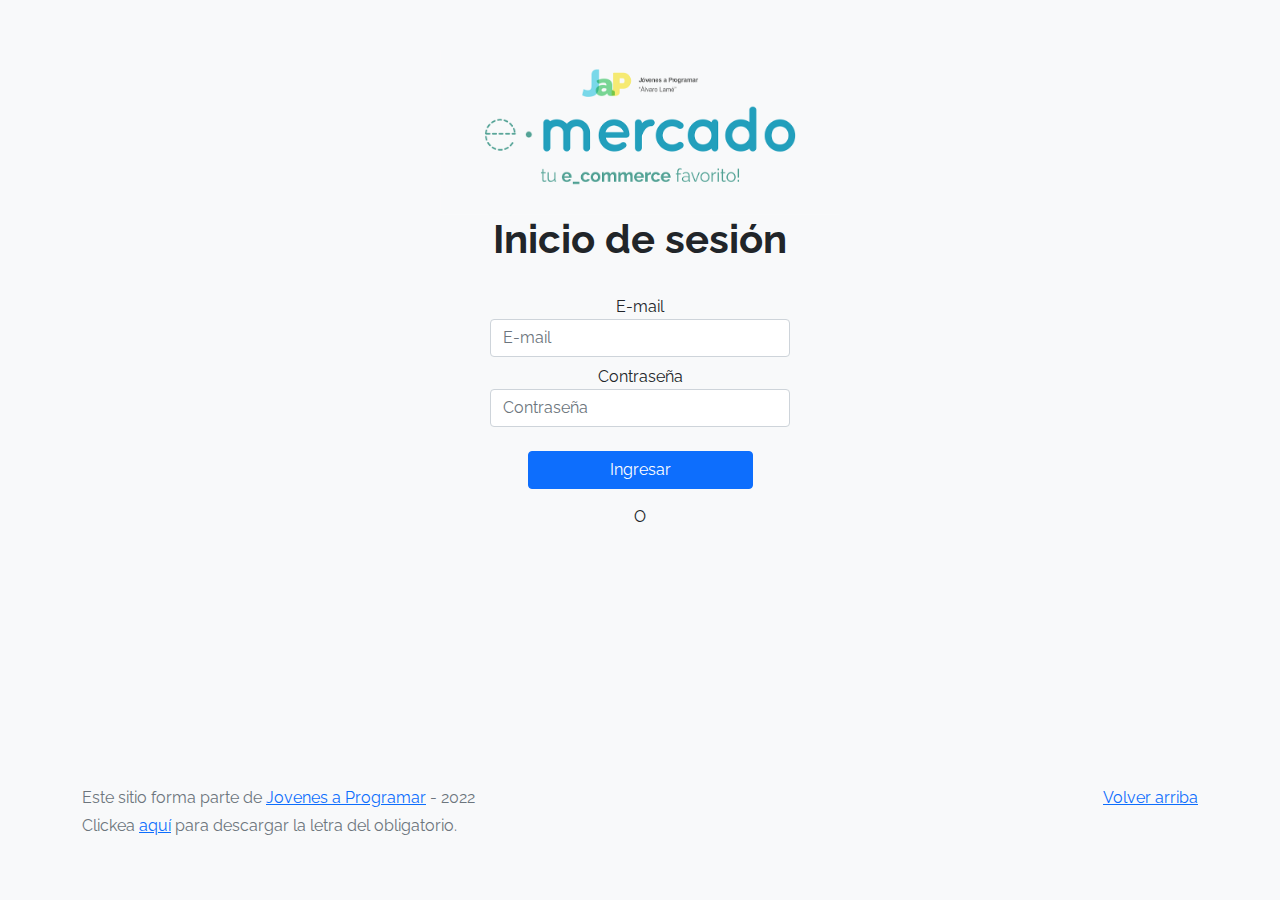
<file: index.html>
<!DOCTYPE html>
<html lang="es">

<head>
  <meta http-equiv="Content-Type" content="text/html; charset=UTF-8">
  <meta name="viewport" content="width=device-width, initial-scale=1, shrink-to-fit=no">
  <title>eMercado - Todo lo que busques está aquí</title>

  <link href="https://fonts.googleapis.com/css?family=Raleway:300,300i,400,400i,700,700i,900,900i" rel="stylesheet">
  <link href="css/bootstrap.min.css" rel="stylesheet">
  <link href="css/styles.css" rel="stylesheet">
</head>

<body>
  <nav class="navbar navbar-expand-lg navbar-dark bg-dark p-1">
    <div class="container">
      <button class="navbar-toggler" type="button" data-bs-toggle="collapse" data-bs-target="#navbarNav"
        aria-controls="navbarNav" aria-expanded="false" aria-label="Toggle navigation">
        <span class="navbar-toggler-icon"></span>
      </button>
      <div class="collapse navbar-collapse" id="navbarNav">
        <ul class="navbar-nav w-100 justify-content-between">
          <li class="nav-item">
            <a class="nav-link active" href="index.html">Inicio</a>
          </li>
          <li class="nav-item">
            <a class="nav-link" href="categories.html">Categorías</a>
          </li>
          <li class="nav-item">
            <a class="nav-link" href="sell.html">Vender</a>
          </li>
          <li class="nav-item">
            <div class="dropdown">
              <button class="btn btn-dark dropdown-toggle" type="button" id="user" data-bs-toggle="dropdown" aria-expanded="false"></button>
              <ul class="dropdown-menu dropdown-menu-dark dropdown-menu-end" aria-labelledby="user">
                <li><a class="dropdown-item" id="carrito" href="cart.html">Mi Carrito</a></li>
                <li><a class="dropdown-item" id="miPerfil" href="my-profile.html">Mi Perfil</a></li>
                <hr class="dropdown-divider">
                <li><a class="dropdown-item" id="cerrarSesion" href="#">Cerrar Sesión</a></li>
              </ul>
            </div>
          </li>
        </ul>
      </div>
    </div>
  </nav>
  <main>
    <div class="jumbotron text-center"></div>
    <div class="album py-5 bg-light">
      <div class="container">
        <div class="row">
          <div class="col-md-4">
            <div class="card mb-4 shadow-sm custom-card cursor-active" id="autos">
              <img class="bd-placeholder-img card-img-top" src="img/cars_index.jpg"
                alt="Imgagen representativa de la categoría 'Autos'">
              <h3 class="m-3">Autos</h3>
              <div class="card-body">
                <p class="card-text">Los mejores precios en autos 0 kilómetro, de alta y media gama.</p>
              </div>
            </div>
          </div>
          <div class="col-md-4">
            <div class="card mb-4 shadow-sm custom-card cursor-active" id="juguetes">
              <img class="bd-placeholder-img card-img-top" src="img/toys_index.jpg"
                alt="Imgagen representativa de la categoría 'Juguetes'">
              <h3 class="m-3">Juguetes</h3>
              <div class="card-body">
                <p class="card-text">Encuentra aquí los mejores precios para niños/as de cualquier edad.</p>
              </div>
            </div>
          </div>
          <div class="col-md-4">
            <div class="card mb-4 shadow-sm custom-card cursor-active" id="muebles">
              <img class="bd-placeholder-img card-img-top" src="img/furniture_index.jpg"
                alt="Imgagen representativa de la categoría 'Muebles'">
              <h3 class="m-3">Muebles</h3>
              <div class="card-body">
                <p class="card-text">Muebles antiguos, nuevos y para ser armados por uno mismo.</p>
              </div>
            </div>
          </div>
        </div>
        <div class="row">
          <a class="btn btn-light btn-lg btn-block" href="categories.html">Y mucho más!</a>
        </div>
      </div>
    </div>
  </main>
  <footer class="text-muted">
    <div class="container">
      <p class="float-end">
        <a href="#">Volver arriba</a>
      </p>
      <p>Este sitio forma parte de <a href="https://jovenesaprogramar.edu.uy/" target="_blank">Jovenes a Programar</a> -
        2022</p>
      <p>Clickea <a target="_blank" href="Letra.pdf">aquí</a> para descargar la letra del obligatorio.</p>
    </div>
  </footer>
  <script src="js/bootstrap.bundle.min.js"></script>
  <script src="js/index.js"></script>
  <script src="js/init.js"></script>
</body>

</html>
</file>
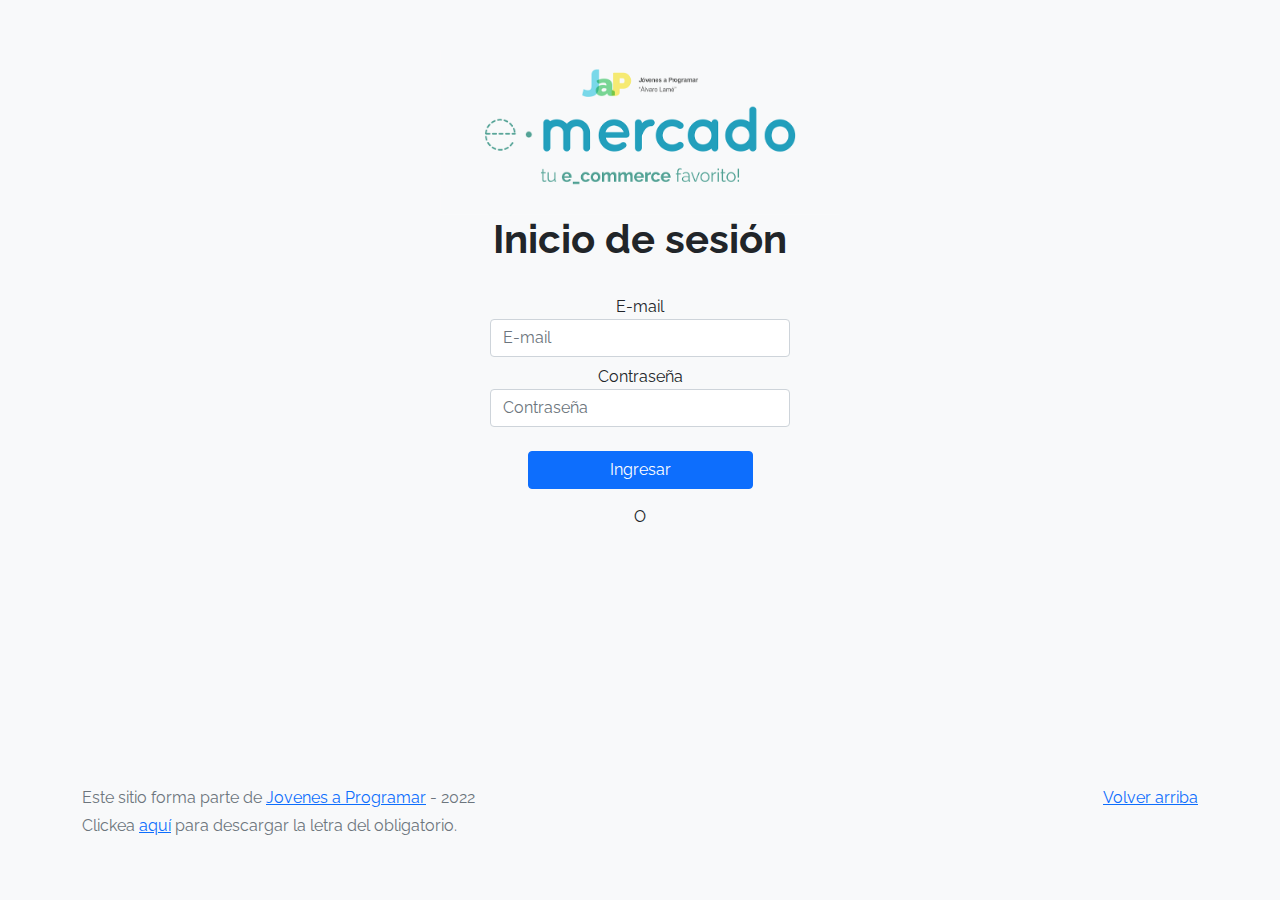
<file: cart.html>
<!DOCTYPE html>
<html lang="es">

<head>
  <meta http-equiv="Content-Type" content="text/html; charset=UTF-8">
  <meta name="viewport" content="width=device-width, initial-scale=1, shrink-to-fit=no">
  <title>eMercado - Todo lo que busques está aquí</title>
  <link href="https://fonts.googleapis.com/css?family=Raleway:300,300i,400,400i,700,700i,900,900i" rel="stylesheet">
  <link href="css/bootstrap.min.css" rel="stylesheet">
  <link href="css/font-awesome.min.css" rel="stylesheet">
  <link href="css/styles.css" rel="stylesheet">
</head>

<body>
  <nav class="navbar navbar-expand-lg navbar-dark bg-dark p-1">
    <div class="container">
      <button class="navbar-toggler" type="button" data-bs-toggle="collapse" data-bs-target="#navbarNav"
        aria-controls="navbarNav" aria-expanded="false" aria-label="Toggle navigation">
        <span class="navbar-toggler-icon"></span>
      </button>
      <div class="collapse navbar-collapse" id="navbarNav">
        <ul class="navbar-nav w-100 justify-content-between">
          <li class="nav-item">
            <a class="nav-link" href="index.html">Inicio</a>
          </li>
          <li class="nav-item">
            <a class="nav-link active" href="categories.html">Categorías</a>
          </li>
          <li class="nav-item">
            <a class="nav-link" href="sell.html">Vender</a>
          </li>
          <li class="nav-item">
            <div class="dropdown">
              <button class="btn btn-dark dropdown-toggle" type="button" id="user" data-bs-toggle="dropdown" aria-expanded="false"></button>
              <ul class="dropdown-menu dropdown-menu-dark dropdown-menu-end" aria-labelledby="user">
                <li><a class="dropdown-item" id="carrito" href="cart.html">Mi Carrito</a></li>
                <li><a class="dropdown-item" id="miPerfil" href="my-profile.html">Mi Perfil</a></li>
                <hr class="dropdown-divider">
                <li><a class="dropdown-item" id="cerrarSesion" href="#">Cerrar Sesión</a></li>
              </ul>
            </div>
          </li>
        </ul>
      </div>
    </div>
  </nav>

  <main>
    <div class="alert alert-success alert-dismissible fade" role="alert" id="alert-success">
      <p>¡Has comprado con exito!</p>
    </div>
    <div class="container w-50">
      <div class="text-center p-4">
        <h2>Carrito de Compras</h2>
      </div>
      <p class="articulosComprar">Artículos a comprar</p>
      <table class="table">
        <thead>
          <tr>
            <th scope="col"></th>
            <th scope="col">Nombre</th>
            <th scope="col">Costo</th>
            <th scope="col">Cantidad</th>
            <th scope="col">Subtotal</th>
          </tr>
        </thead>
        <tbody id="tbody">
        </tbody>
      </table>
      <hr>
      <form id="formulario" action="#" method="get" class="row mt-4">
        <p class="articulosComprar">Tipo de envío</p>
        <div class="inputsRadioEnvio">
          <label for="opcionStandard">
            <input id="opcionStandard" type="radio" name="opcion" checked>
            Standard 12 a 15 dias (5%)
          </label>
          <br>
          <label for="opcionExpress">
            <input id="opcionExpress" type="radio" name="opcion">
            Express 5 a 8 dias (7%)
          </label>
          <br>
          <label for="opcionPremium">
            <input id="opcionPremium" type="radio" name="opcion">
            Premium 2 a 5 dias (15%)
          </label>
        </div>
        <p class="articulosComprar">Dirección de envío</p>
        <div class="col">
          <div class="row">
            <div class="col-sm-6">
              <label for="calle" class="form-label">Calle</label>
              <input type="text" class="form-control" id="calle">
              <div class="invalid-feedback">
                Ingresa una calle
              </div>
              <br>
            </div>
            <div class="col-sm-4">
              <label for="numero" class="form-label">Número</label>
              <input type="text" class="form-control" id="numero">
              <div class="invalid-feedback">
                Ingresa un número
              </div>
            </div>
            <div class="col-sm-6">
              <label for="esquina" class="form-label">Esquina</label>
              <input type="text" class="form-control" id="esquina">
              <div class="invalid-feedback">
                Ingresa una esquina
              </div>
            </div>
          </div>
          <hr>
        </div>


        <p class="articulosComprar">Costos</p>
        <div id="listaSubTotal">
        </div>

        <p class="articulosComprar">Forma de pago</p>
        <div id="mostrarOpcion">
          <p id="modalOpcion">No ha seleccionado</p>
          <a href="#" data-bs-toggle="modal" data-bs-target="#exampleModal">Seleccionar</a>
        </div>
        <div id="feedback">
          Debes seleccionar una forma de pago
        </div>

        <button id="enviarCompra" class="btn btn-primary" type="submit">Finalizar compra</button>


      </form>
      <div class="modal fade" id="exampleModal" tabindex="-1" aria-labelledby="exampleModalLabel" aria-hidden="true">
        <div class="modal-dialog">
          <div class="modal-content">
            <div class="modal-header">
              <h5 class="modal-title" id="exampleModalLabel">Forma de pago</h5>
            </div>
            <div class="modal-body">
              <div>
                <label for="boton1" class="w-100">
                  <input id="boton1" type="radio" value="Tarjeta de crédito" name="opcion">
                  Tarjeta de crédito
                </label>
                <hr>
                <div class="col">
                  <div class="row">
                    <div class="col-sm-6">
                      <p>Número de tarjeta</p>
                      <input id="numTarjeta" type="text" class="form-control">
                    </div>
                    <div class="col-sm-4">
                      <p>Código de seg.</p>
                      <input id="codSeguridad" type="text" class="form-control">
                      <br>
                    </div>

                    <div class="col-sm-6">
                      <p>Vencimiento (MM/AA)</p>
                      <input id="vencimiento" type="text" class="form-control">
                      <br>
                    </div>
                  </div>
                </div>
                <label for="boton2">
                  <input type="radio" id="boton2" value="Transferencia bancaria" name="opcion">
                  Transferencia bancaria
                </label>
                <hr>
                <div class="col-sm-6">
                  <p>Número de cuenta</p>
                  <input id="numCuenta" type="text" class="form-control">
                </div>
              </div>

            </div>
            <div class="modal-footer">
              <button id="guardarModal" type="button" class="btn btn-primary" data-bs-dismiss="modal">Cerrar</button>
            </div>
          </div>
        </div>
      </div>
    </div>
  </main>

  <footer class="text-muted">
    <div class="container">
      <p class="float-end">
        <a href="#">Volver arriba</a>
      </p>
      <p>Este sitio forma parte de <a href="https://jovenesaprogramar.edu.uy/" target="_blank">Jovenes a Programar</a> -
        2022</p>
      <p>Clickea <a target="_blank" href="Letra.pdf">aquí</a> para descargar la letra del obligatorio.</p>
    </div>
  </footer>
  <div id="spinner-wrapper">
    <div class="lds-ring">
      <div></div>
      <div></div>
      <div></div>
      <div></div>
    </div>
  </div>
  <script src="js/bootstrap.bundle.min.js"></script>
  <script src="js/init.js"></script>
  <script src="js/cart.js"></script>
</body>

</html>
</file>
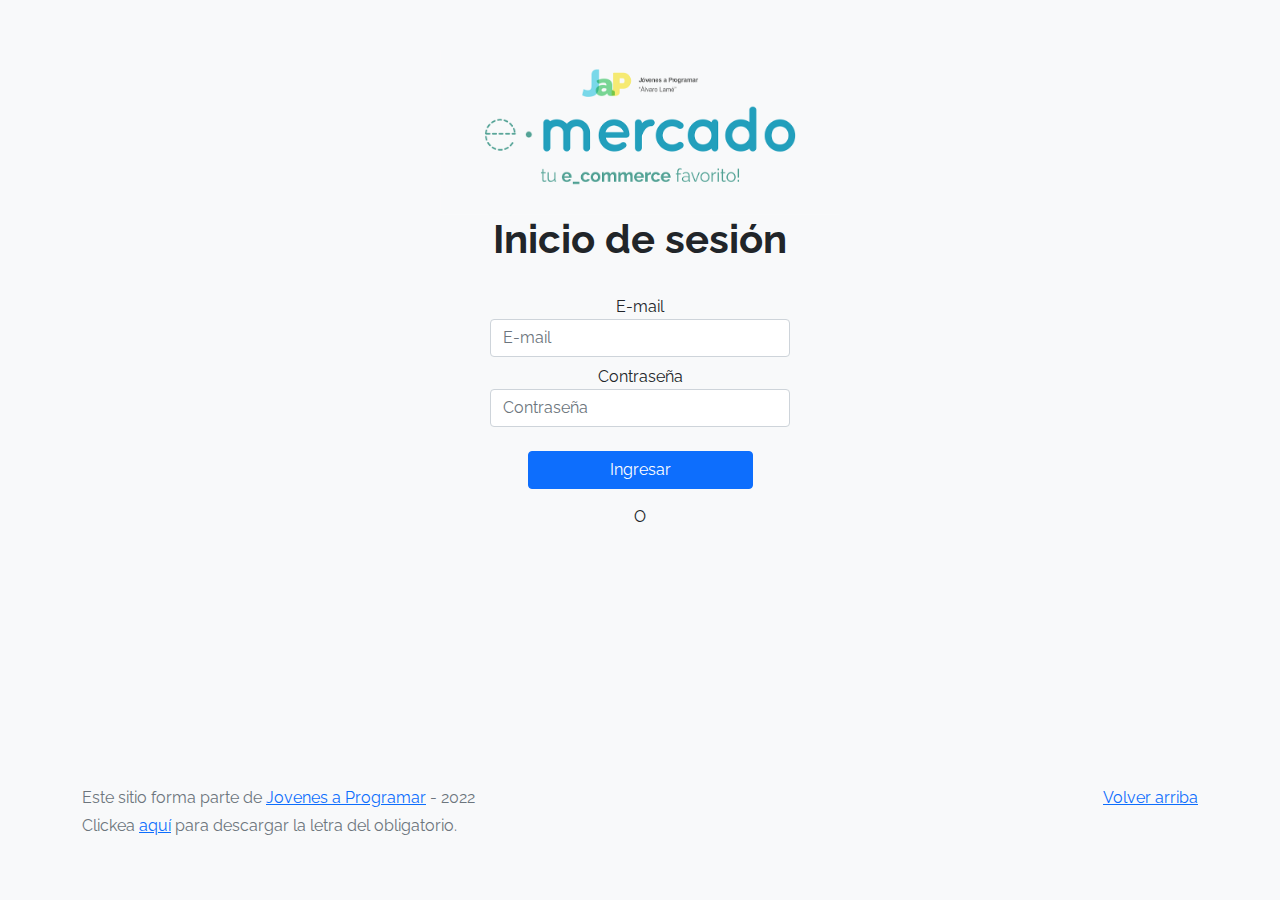
<file: categories.html>
<!DOCTYPE html>
<html lang="es">

<head>
  <meta http-equiv="Content-Type" content="text/html; charset=UTF-8">
  <meta name="viewport" content="width=device-width, initial-scale=1, shrink-to-fit=no">
  <title>eMercado - Todo lo que busques está aquí</title>

  <link href="https://fonts.googleapis.com/css?family=Raleway:300,300i,400,400i,700,700i,900,900i" rel="stylesheet">
  <link href="css/font-awesome.min.css" rel="stylesheet">
  <link href="css/bootstrap.min.css" rel="stylesheet">
  <link href="css/styles.css" rel="stylesheet">
</head>

<body>
  <nav class="navbar navbar-expand-lg navbar-dark bg-dark p-1">
    <div class="container">
      <button class="navbar-toggler" type="button" data-bs-toggle="collapse" data-bs-target="#navbarNav"
        aria-controls="navbarNav" aria-expanded="false" aria-label="Toggle navigation">
        <span class="navbar-toggler-icon"></span>
      </button>
      <div class="collapse navbar-collapse" id="navbarNav">
        <ul class="navbar-nav w-100 justify-content-between">
          <li class="nav-item">
            <a class="nav-link" href="index.html">Inicio</a>
          </li>
          <li class="nav-item">
            <a class="nav-link active" href="categories.html">Categorías</a>
          </li>
          <li class="nav-item">
            <a class="nav-link" href="sell.html">Vender</a>
          </li>
          <li class="nav-item">
            <div class="dropdown">
              <button class="btn btn-dark dropdown-toggle" type="button" id="user" data-bs-toggle="dropdown" aria-expanded="false"></button>
              <ul class="dropdown-menu dropdown-menu-dark dropdown-menu-end" aria-labelledby="user">
                <li><a class="dropdown-item" id="carrito" href="cart.html">Mi Carrito</a></li>
                <li><a class="dropdown-item" id="miPerfil" href="my-profile.html">Mi Perfil</a></li>
                <hr class="dropdown-divider">
                <li><a class="dropdown-item" id="cerrarSesion" href="#">Cerrar Sesión</a></li>
              </ul>
            </div>
          </li>
        </ul>
      </div>
    </div>
  </nav>
  <main class="pb-5">
    <div class="text-center p-4">
      <h2 class="encabezado">Categorías</h2>
      <p class="lead">Verás aquí todas las categorías del sitio.</p>
    </div>
    <div class="container">
      <div class="row">
        <div class="col text-end">
          <div class="btn-group btn-group-toggle mb-4" data-bs-toggle="buttons">
            <input type="radio" class="btn-check" name="options" id="sortAsc">
            <label class="btn btn-light" for="sortAsc">A-Z</label>
            <input type="radio" class="btn-check" name="options" id="sortDesc">
            <label class="btn btn-light" for="sortDesc">Z-A</label>
            <input type="radio" class="btn-check" name="options" id="sortByCount" checked>
            <label class="btn btn-light" for="sortByCount"><i class="fas fa-sort-amount-down mr-1"></i></label>
          </div>
        </div>
      </div>
      <div class="row">
        <div class="col-lg-6 offset-lg-6 col-md-12 mb-1 container">
          <div class="row container p-0 m-0">
            <div class="col">
              <p class="font-weight-normal text-end my-2">Cant.</p>
            </div>
            <div class="col">
              <input class="form-control" type="number" placeholder="min." id="rangeFilterCountMin">
            </div>
            <div class="col">
              <input class="form-control" type="number" placeholder="máx." id="rangeFilterCountMax">
            </div>
            <div class="col-3 p-0">
              <div class="btn-group" role="group">
                <button class="btn btn-light btn-block" id="rangeFilterCount">Filtrar</button>
                <button class="btn btn-link btn-sm" id="clearRangeFilter">Limpiar</button>
              </div>
            </div>
          </div>
        </div>
      </div>
      <div class="row">
        <div class="list-group" id="cat-list-container">
        </div>
      </div>
    </div>
  </main>
  <footer class="text-muted">
    <div class="container">
      <p class="float-end">
        <a href="#">Volver arriba</a>
      </p>
      <p>Este sitio forma parte de <a href="https://jovenesaprogramar.edu.uy/" target="_blank">Jovenes a Programar</a> -
        2022</p>
      <p>Clickea <a target="_blank" href="Letra.pdf">aquí</a> para descargar la letra del obligatorio.</p>
    </div>
  </footer>
  <div id="spinner-wrapper">
    <div class="lds-ring">
      <div></div>
      <div></div>
      <div></div>
      <div></div>
    </div>
  </div>
  <script src="js/bootstrap.bundle.min.js"></script>
  <script src="js/init.js"></script>
  <script src="js/categories.js"></script>
</body>

</html>
</file>
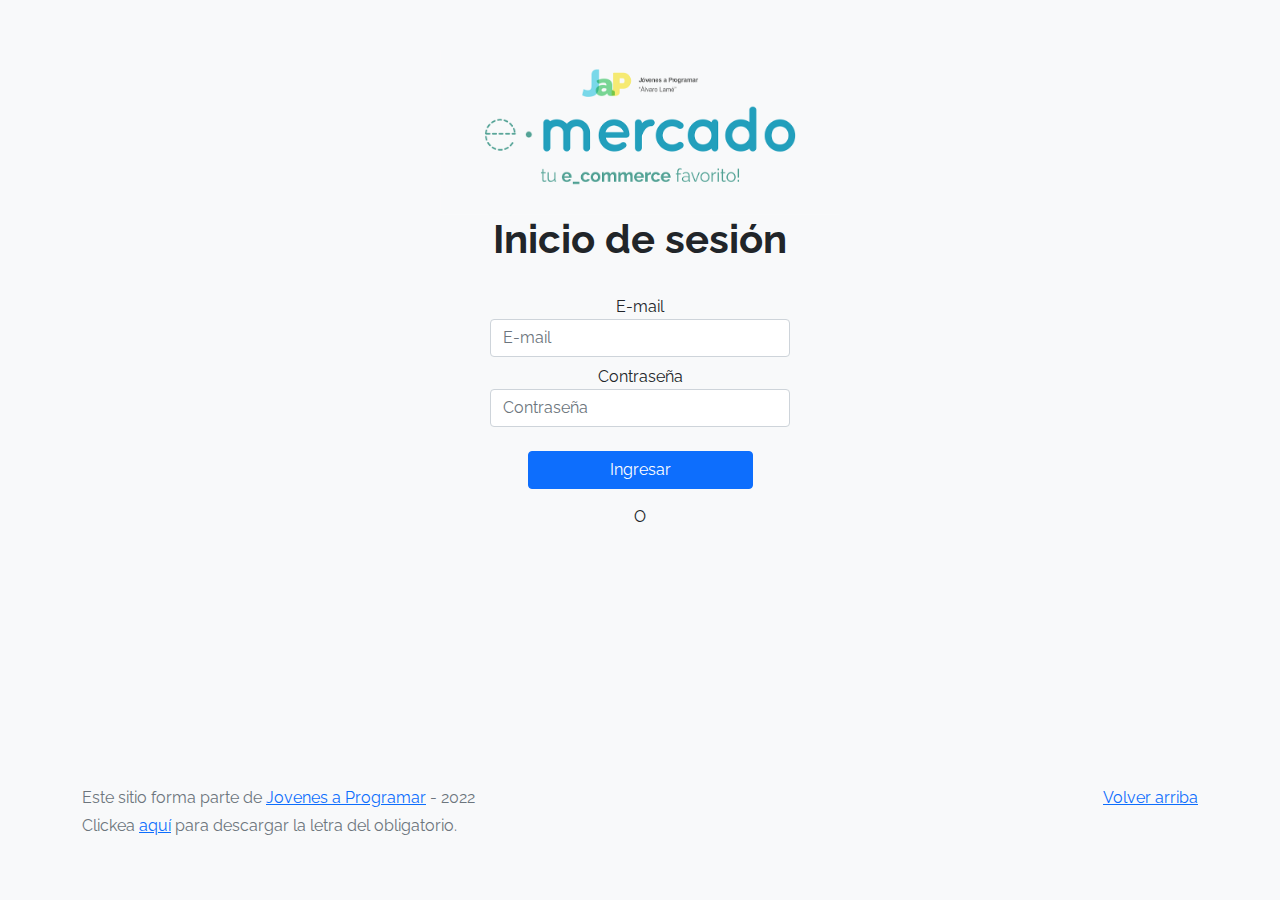
<file: login.html>
<!DOCTYPE html>
<html lang="es">

<head>
  <meta http-equiv="Content-Type" content="text/html; charset=UTF-8">
  <meta name="viewport" content="width=device-width, initial-scale=1, shrink-to-fit=no">
  <title>eMercado - Todo lo que busques está aquí</title>

  <link href="https://fonts.googleapis.com/css?family=Raleway:300,300i,400,400i,700,700i,900,900i" rel="stylesheet">
  <link href="css/bootstrap.min.css" rel="stylesheet">
  <link href="css/styles.css" rel="stylesheet">
  <style>
    body {
      background-color: rgb(248, 249, 250);
    }
  </style>
</head>

<body>

  <main class="mt-5">
    <div class="container d-flex flex-column align-items-center text-center m-auto">
      <img class="w-100" src="./img/login.png" alt="e-Mercado" id="imagenLogin">
      <h1 class="fw-bold">Inicio de sesión</h1>
      <form class="needs-validation w-75 mt-3 form-login" novalidate>
        <div class="form-group my-2">
          <label for="email">E-mail</label>
          <input class="form-control" type="email" name="correo" id="emailLogin" placeholder="E-mail" required>
          <div class="invalid-feedback">
            Ingrese un E-Mail valido
          </div>
        </div>
        <div class="form-group my-2">
          <label id="contraseña" for="contraseña">Contraseña</label>
          <input class="form-control" type="password" name="contraseña" id="passLogin" placeholder="Contraseña" required>
          <div class="invalid-feedback">
            Ingrese una Contraseña valida
          </div>
        </div>
        <button type="submit" id="submitLogin" class="btn btn-primary w-75 my-3">Ingresar</button>
      </form>
      <p> O </p>
      <div class="" id="buttonDiv"></div>
    </div>
  </main>

  <footer class="text-muted">
    <div class="container">
      <p class="float-end">
        <a href="#">Volver arriba</a>
      </p>
      <p>Este sitio forma parte de <a href="https://jovenesaprogramar.edu.uy/" target="_blank">Jovenes a Programar</a> -
        2022</p>
      <p>Clickea <a target="_blank" href="Letra.pdf">aquí</a> para descargar la letra del obligatorio.</p>
    </div>
  </footer>

  <script src="js/login.js"></script>
  <script src="https://accounts.google.com/gsi/client" async defer></script>
</body>

</html>
</file>
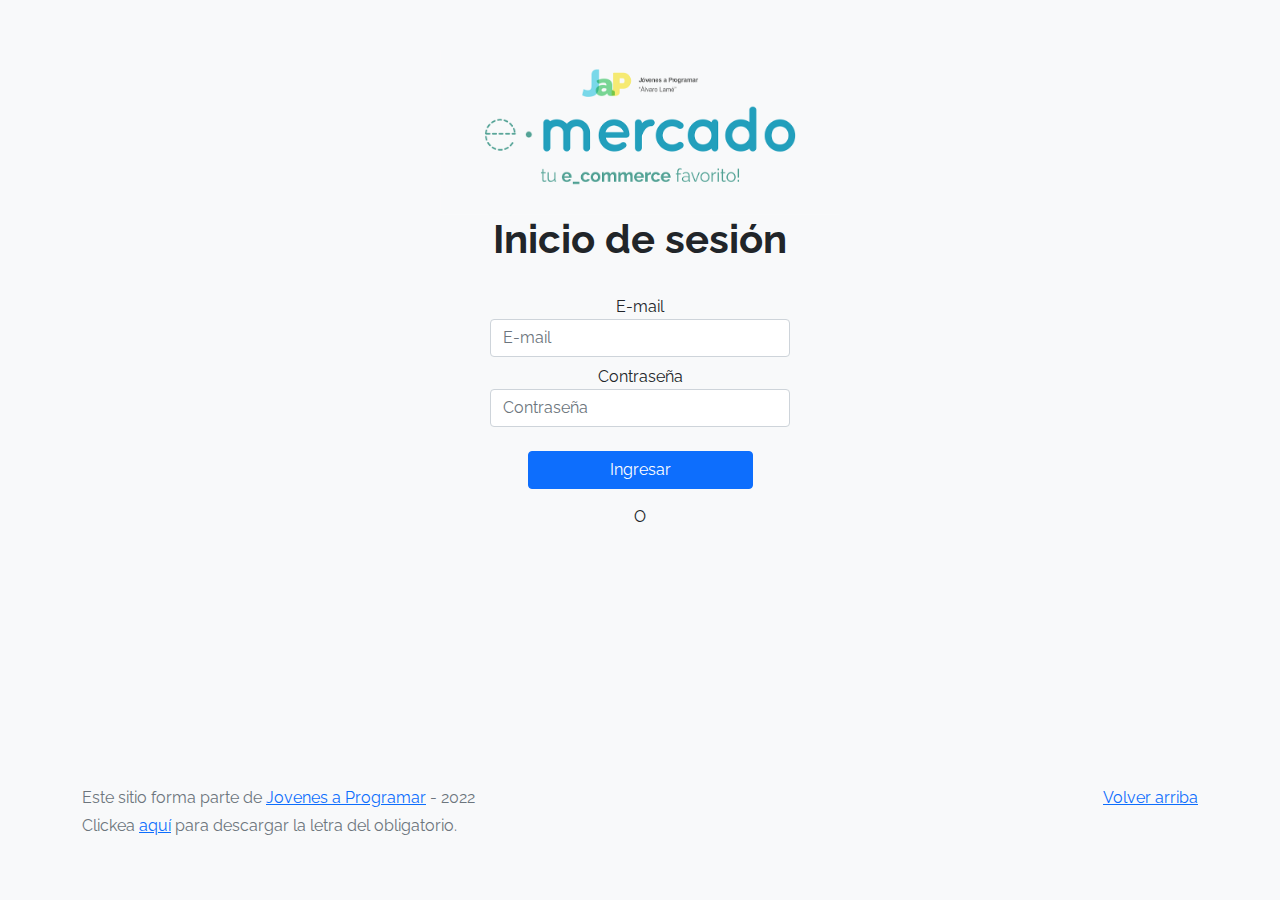
<file: my-profile.html>
<!DOCTYPE html>
<html lang="es">

<head>
  <meta http-equiv="Content-Type" content="text/html; charset=UTF-8">
  <meta name="viewport" content="width=device-width, initial-scale=1, shrink-to-fit=no">
  <title>eMercado - Todo lo que busques está aquí</title>
  <link href="https://fonts.googleapis.com/css?family=Raleway:300,300i,400,400i,700,700i,900,900i" rel="stylesheet">
  <link href="css/bootstrap.min.css" rel="stylesheet">
  <link href="css/styles.css" rel="stylesheet">
  <style>
    .bd-placeholder-img {
      font-size: 1.125rem;
      text-anchor: middle;
      -webkit-user-select: none;
      -moz-user-select: none;
      -ms-user-select: none;
      user-select: none;
    }

    @media (min-width: 768px) {
      .bd-placeholder-img-lg {
        font-size: 3.5rem;
      }
    }
  </style>
</head>

<body>
  <nav class="navbar navbar-expand-lg navbar-dark bg-dark p-1">
    <div class="container">
      <button class="navbar-toggler" type="button" data-bs-toggle="collapse" data-bs-target="#navbarNav"
        aria-controls="navbarNav" aria-expanded="false" aria-label="Toggle navigation">
        <span class="navbar-toggler-icon"></span>
      </button>
      <div class="collapse navbar-collapse" id="navbarNav">
        <ul class="navbar-nav w-100 justify-content-between">
          <li class="nav-item">
            <a class="nav-link" href="index.html">Inicio</a>
          </li>
          <li class="nav-item">
            <a class="nav-link" href="categories.html">Categorías</a>
          </li>
          <li class="nav-item">
            <a class="nav-link" href="sell.html">Vender</a>
          </li>
          <li class="nav-item">
            <div class="dropdown">
              <button class="btn btn-dark dropdown-toggle" type="button" id="user" data-bs-toggle="dropdown" aria-expanded="false"></button>
              <ul class="dropdown-menu dropdown-menu-dark dropdown-menu-end" aria-labelledby="user">
                <li><a class="dropdown-item" id="carrito" href="cart.html">Mi Carrito</a></li>
                <li><a class="dropdown-item" id="miPerfil" href="my-profile.html">Mi Perfil</a></li>
                <hr class="dropdown-divider">
                <li><a class="dropdown-item" id="cerrarSesion" href="#">Cerrar Sesión</a></li>
              </ul>
            </div>
          </li>
        </ul>
      </div>
    </div>
  </nav>
  <main>
    <div class="container w-50 mt-4">
      <p class="articulosComprar pb-3">Perfil</p>
      <hr>
      <div class="alert alert-success alert-dismissible fade" role="alert" id="alert-success">
        <p>¡Cambios guardados con exito!</p>
      </div>
      <form id="editarPerfil" action="#" method="get" class="row mt-4 needs-validation" novalidate>
        <div class="row pb-3">
          <div class="col-sm-6">
            <label for="nombre">Primer nombre <span style="color: red;">*</span></label>
            <input type="text" class="form-control" id="nombrePerfil" required>
            <div class="invalid-feedback">
              Ingresa un Nombre
            </div>
          </div>
          <div class="col-sm-6">
            <label for="segundoNombre">Segundo nombre</label>
            <input type="text" class="form-control" id="sNombrePerfil">
          </div>
        </div>
        <div class="row pb-3">
          <div class="col-sm-6">
            <label for="apellido">Primer apellido <span style="color: red;">*</span></label>
            <input type="text" class="form-control" id="apellidoPerfil" required>
            <div class="invalid-feedback">
              Ingresa un Apellido
            </div>
          </div>
          <div class="col-sm-6">
            <label for="segundoApellido">Segundo apellido</label>
            <input type="text" class="form-control" id="sApellidoPerfil">
          </div>
        </div>
        <div class="row pb-5 mb-5">
          <div class="col-sm-6">
            <label for="email">E-mail <span style="color: red;">*</span></label>
            <input type="text" class="form-control" id="emailPerfil" required>
            <div class="invalid-feedback">
              Ingresa un E-mail
            </div>
          </div>
          <div class="col-sm-6">
            <label for="contacto">Teléfono de contacto</label>
            <input type="text" class="form-control" id="contactoPerfil">
          </div>
        </div>
        <hr>
        <button id="guardarPerfil" class="btn btn-primary w-25" type="submit">Guardar cambios</button>
      </form>

      <!-- <div class="alert alert-danger text-center" role="alert">
        <h4 class="alert-heading">Funcionalidad en desarrollo</h4>
      </div> -->
    </div>
  </main>
  <footer class="text-muted">
    <div class="container">
      <p class="float-end">
        <a href="#">Volver arriba</a>
      </p>
      <p>Este sitio forma parte de <a href="https://jovenesaprogramar.edu.uy/" target="_blank">Jovenes a Programar</a> -
        2022</p>
      <p>Clickea <a target="_blank" href="Letra.pdf">aquí</a> para descargar la letra del obligatorio.</p>
    </div>
  </footer>
  <script src="js/bootstrap.bundle.min.js"></script>
  <script src="js/init.js"></script>
  <script src="js/my-profile.js"></script>
</body>

</html>
</file>
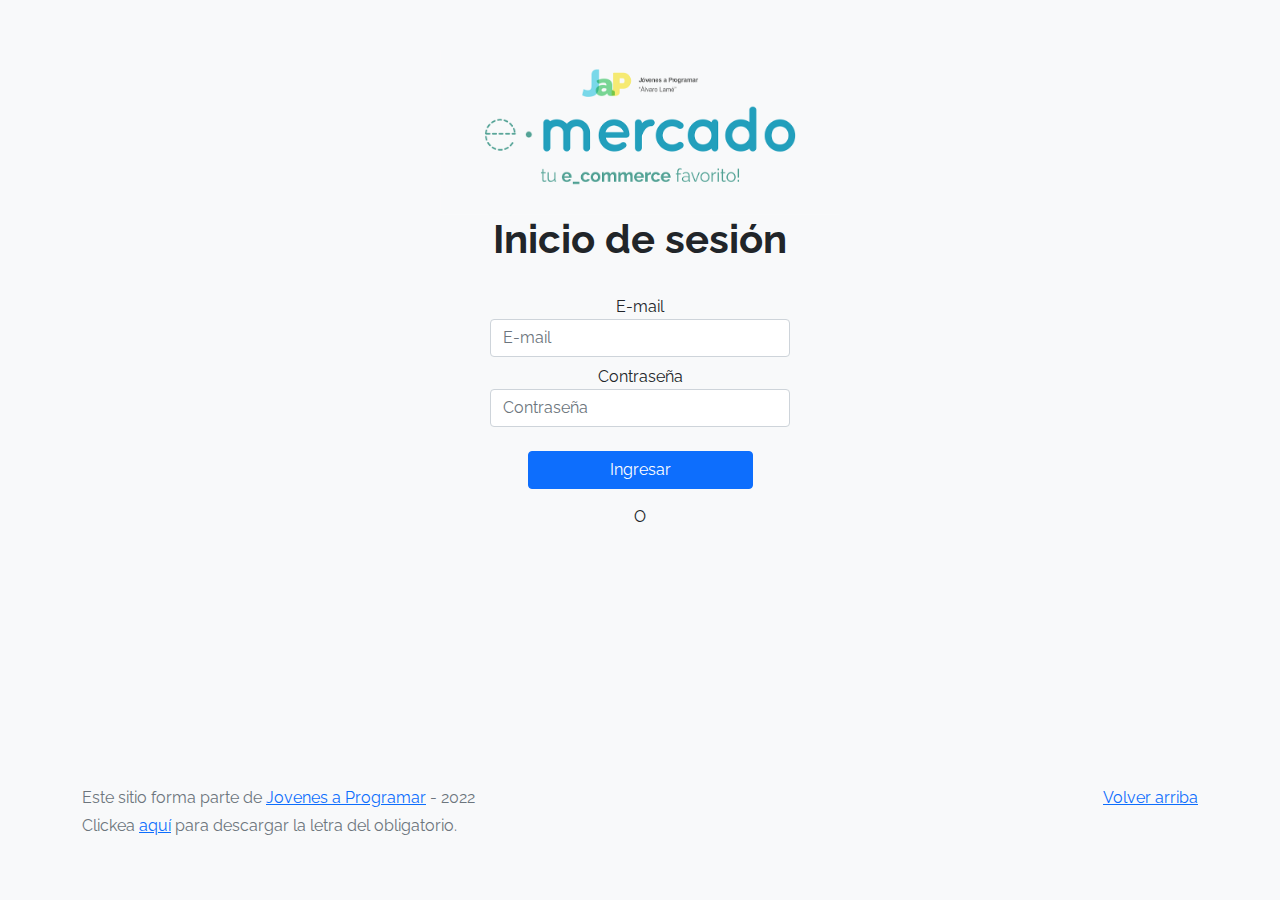
<file: product-info.html>
<!DOCTYPE html>
<html lang="es">

<head>
  <meta http-equiv="Content-Type" content="text/html; charset=UTF-8">
  <meta name="viewport" content="width=device-width, initial-scale=1, shrink-to-fit=no">
  <title>eMercado - Todo lo que busques está aquí</title>

  <link href="https://fonts.googleapis.com/css?family=Raleway:300,300i,400,400i,700,700i,900,900i" rel="stylesheet">
  <link href="css/font-awesome.min.css" rel="stylesheet">
  <link href="css/bootstrap.min.css" rel="stylesheet">
  <link href="css/styles.css" rel="stylesheet">
</head>

<body>
  <nav class="navbar navbar-expand-lg navbar-dark bg-dark p-1">
    <div class="container">
      <button class="navbar-toggler" type="button" data-bs-toggle="collapse" data-bs-target="#navbarNav"
        aria-controls="navbarNav" aria-expanded="false" aria-label="Toggle navigation">
        <span class="navbar-toggler-icon"></span>
      </button>
      <div class="collapse navbar-collapse" id="navbarNav">
        <ul class="navbar-nav w-100 justify-content-between">
          <li class="nav-item">
            <a class="nav-link" href="index.html">Inicio</a>
          </li>
          <li class="nav-item">
            <a class="nav-link" href="categories.html">Categorías</a>
          </li>
          <li class="nav-item">
            <a class="nav-link" href="sell.html">Vender</a>
          </li>
          <li class="nav-item">
            <div class="dropdown">
              <button class="btn btn-dark dropdown-toggle" type="button" id="user" data-bs-toggle="dropdown" aria-expanded="false"></button>
              <ul class="dropdown-menu dropdown-menu-dark dropdown-menu-end" aria-labelledby="user">
                <li><a class="dropdown-item" id="carrito" href="cart.html">Mi Carrito</a></li>
                <li><a class="dropdown-item" id="miPerfil" href="my-profile.html">Mi Perfil</a></li>
                <hr class="dropdown-divider">
                <li><a class="dropdown-item" id="cerrarSesion" href="#">Cerrar Sesión</a></li>
              </ul>
            </div>
          </li>
        </ul>
      </div>
    </div>
  </nav>
  <main>

    <div id="contenedor-info" class="container"></div>
    <hr class="linea">
    <h2 class="titulo-comentarios">Comentarios</h2>
    <br>
    <div id="comentarios-prod">
    </div>
    <hr class="linea">
    <h2 class="titulo-comentarios">Comentar</h2>
    <p class="parrafo-comentarios conMargen">Tu opinión:</p>
    <textarea class="form-control w-50" id="textarea" rows="4"></textarea>
    <div class="invalid-feedback conMargen">
      Ingresa un comentario
    </div>
    <p class="parrafo-comentarios conMargen">Tu puntuación:</p>
    <select class="form-select w-25" aria-label="Default select example" id="cantidad">
      <option value="1">1 estrella</option>
      <option value="2">2 estrellas</option>
      <option value="3">3 estrellas</option>
      <option value="4">4 estrellas</option>
      <option value="5">5 estrellas</option>
    </select>
    <br>
    <button class="btn btn-primary" id="enviar">Enviar</button>
    <hr class="linea">
    <h2 class="titulo-comentarios">Productos Relacionados</h2>
    <div id="contenedor-relacionados">
    </div>
  </main>
  <footer class="text-muted">
    <div class="container">
      <p class="float-end">
        <a href="#">Volver arriba</a>
      </p>
      <p>Este sitio forma parte de <a href="https://jovenesaprogramar.edu.uy/" target="_blank">Jovenes a Programar</a> -
        2022</p>
      <p>Clickea <a target="_blank" href="Letra.pdf">aquí</a> para descargar la letra del obligatorio.</p>
    </div>
  </footer>
  <div id="spinner-wrapper">
    <div class="lds-ring">
      <div></div>
      <div></div>
      <div></div>
      <div></div>
    </div>
  </div>
  <script src="js/bootstrap.bundle.min.js"></script>
  <script src="js/init.js"></script>
  <script src="js/product-info.js"></script>
</body>

</html>
</file>
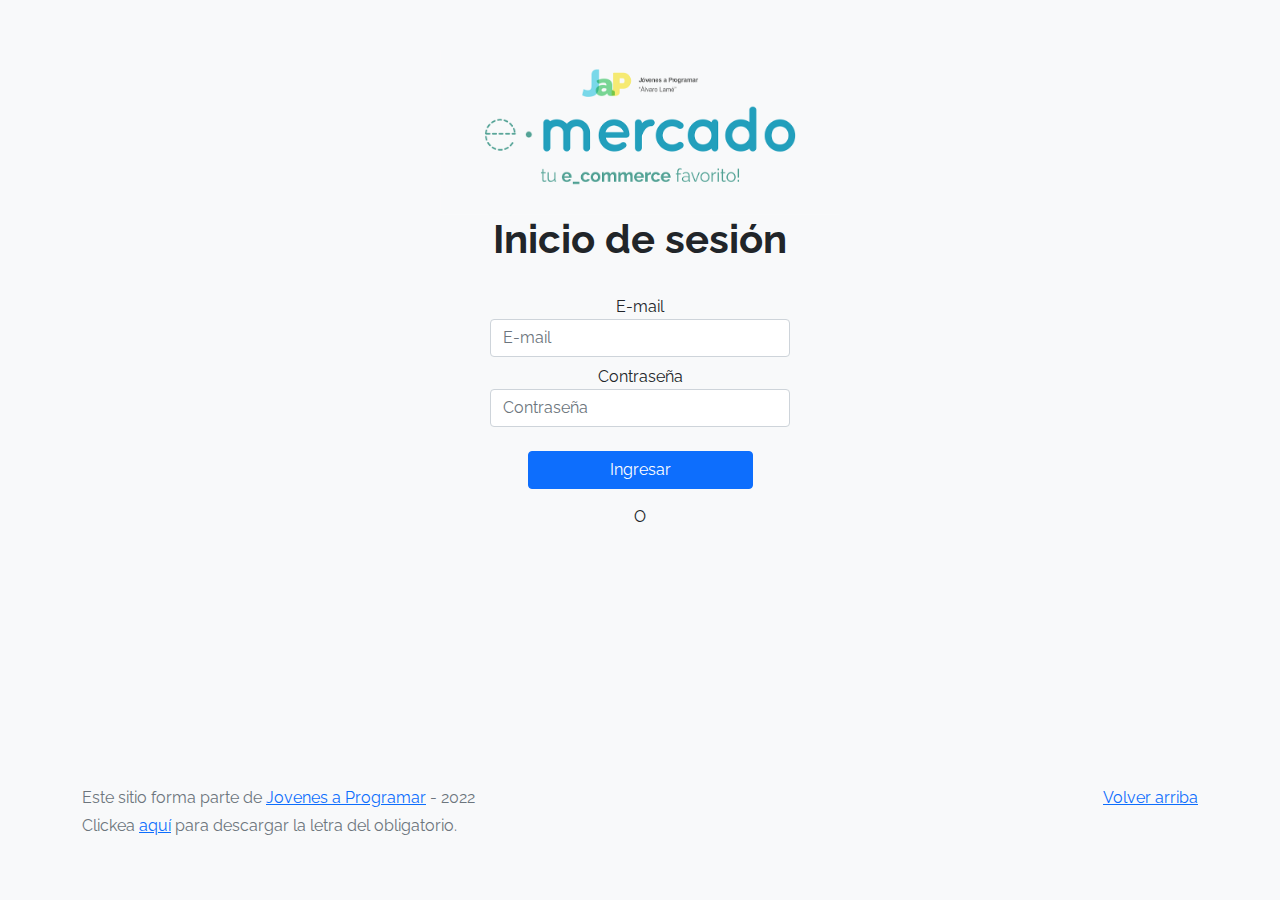
<file: products.html>
<!DOCTYPE html>
<html lang="es">

<head>
  <meta http-equiv="Content-Type" content="text/html; charset=UTF-8">
  <meta name="viewport" content="width=device-width, initial-scale=1, shrink-to-fit=no">
  <title>eMercado - Todo lo que busques está aquí</title>

  <link href="https://fonts.googleapis.com/css?family=Raleway:300,300i,400,400i,700,700i,900,900i" rel="stylesheet">
  <link href="css/font-awesome.min.css" rel="stylesheet">
  <link href="css/bootstrap.min.css" rel="stylesheet">
  <link href="css/styles.css" rel="stylesheet">
</head>

<body>
  <nav class="navbar navbar-expand-lg navbar-dark bg-dark p-1">
    <div class="container">
      <button class="navbar-toggler" type="button" data-bs-toggle="collapse" data-bs-target="#navbarNav"
        aria-controls="navbarNav" aria-expanded="false" aria-label="Toggle navigation">
        <span class="navbar-toggler-icon"></span>
      </button>
      <div class="collapse navbar-collapse" id="navbarNav">
        <ul class="navbar-nav w-100 justify-content-between">
          <li class="nav-item">
            <a class="nav-link" href="index.html">Inicio</a>
          </li>
          <li class="nav-item">
            <a class="nav-link" href="categories.html">Categorías</a>
          </li>
          <li class="nav-item">
            <a class="nav-link" href="sell.html">Vender</a>
          </li>
          <li class="nav-item">
            <div class="dropdown">
              <button class="btn btn-dark dropdown-toggle" type="button" id="user" data-bs-toggle="dropdown" aria-expanded="false"></button>
              <ul class="dropdown-menu dropdown-menu-dark dropdown-menu-end" aria-labelledby="user">
                <li><a class="dropdown-item" id="carrito" href="cart.html">Mi Carrito</a></li>
                <li><a class="dropdown-item" id="miPerfil" href="my-profile.html">Mi Perfil</a></li>
                <hr class="dropdown-divider">
                <li><a class="dropdown-item" id="cerrarSesion" href="#">Cerrar Sesión</a></li>
              </ul>
            </div>
          </li>
        </ul>
      </div>
    </div>
  </nav>
  <main class="pb-5 container" id="main">
    <div class="text-center p-4">
      <h2 class="encabezado">Productos</h2>
      <div id="categorias-nombre"></div>
    </div>
    <div class="container">
      <div class="row">
        <div class="col text-end">
          <div class="btn-group btn-group-toggle mb-4" data-bs-toggle="buttons">
            <input type="radio" class="btn-check" name="options" id="sortAsc">
            <label class="btn btn-light" for="sortAsc">$ <i class="fas fa-sort-amount-down"></i></label>
            <input type="radio" class="btn-check" name="options" id="sortDesc">
            <label class="btn btn-light" for="sortDesc">$ <i class="fas fa-sort-amount-up-alt"></i></label>
            <input type="radio" class="btn-check" name="options" id="sortByCount">
            <label class="btn btn-light" for="sortByCount">Rel <i class="fas fa-sort-amount-down"></i></label>
          </div>
        </div>
      </div>
      <input type="search" class="form-control rounded" id="inputBuscar" placeholder="Buscar producto">
      <div class="row">
        <div class="col-lg-6 offset-lg-6 col-md-12 mb-1 container">
          <div class="row container p-0 m-0"> 
            <div class="col">
              <p class="font-weight-normal text-end my-2">Precio</p>
            </div>
            <div class="col">
              <input class="form-control" type="number" placeholder="min." id="rangeFilterCountMin">
            </div>
            <div class="col">
              <input class="form-control" type="number" placeholder="máx." id="rangeFilterCountMax">
            </div>
            <div class="col-3 p-0">
              <div class="btn-group" role="group">
                <button class="btn btn-light btn-block" id="rangeFilterCount">Filtrar</button>
                <button class="btn btn-link btn-sm" id="clearRangeFilter">Limpiar</button>
              </div>
            </div>
          </div>
        </div>
      </div>
      <div class="row">
        <div class="list-group" id="prod-list-container">
        </div>
      </div>
    </div>
    <!-- <div class="container">
      <div class="alert alert-danger text-center" role="alert">
        <h4 class="alert-heading">Funcionalidad en desarrollo</h4>
      </div>
    </div> -->
  </main>
  <footer class="text-muted">
    <div class="container">
      <p class="float-end">
        <a href="#">Volver arriba</a>
      </p>
      <p>Este sitio forma parte de <a href="https://jovenesaprogramar.edu.uy/" target="_blank">Jovenes a Programar</a> -
        2022</p>
      <p>Clickea <a target="_blank" href="Letra.pdf">aquí</a> para descargar la letra del obligatorio.</p>
    </div>
  </footer>
  <div id="spinner-wrapper">
    <div class="lds-ring">
      <div></div>
      <div></div>
      <div></div>
      <div></div>
    </div>
  </div>
  <script src="js/bootstrap.bundle.min.js"></script>
  <script src="js/init.js"></script>
  <script src="js/products.js"></script>
</body>

</html>
</file>
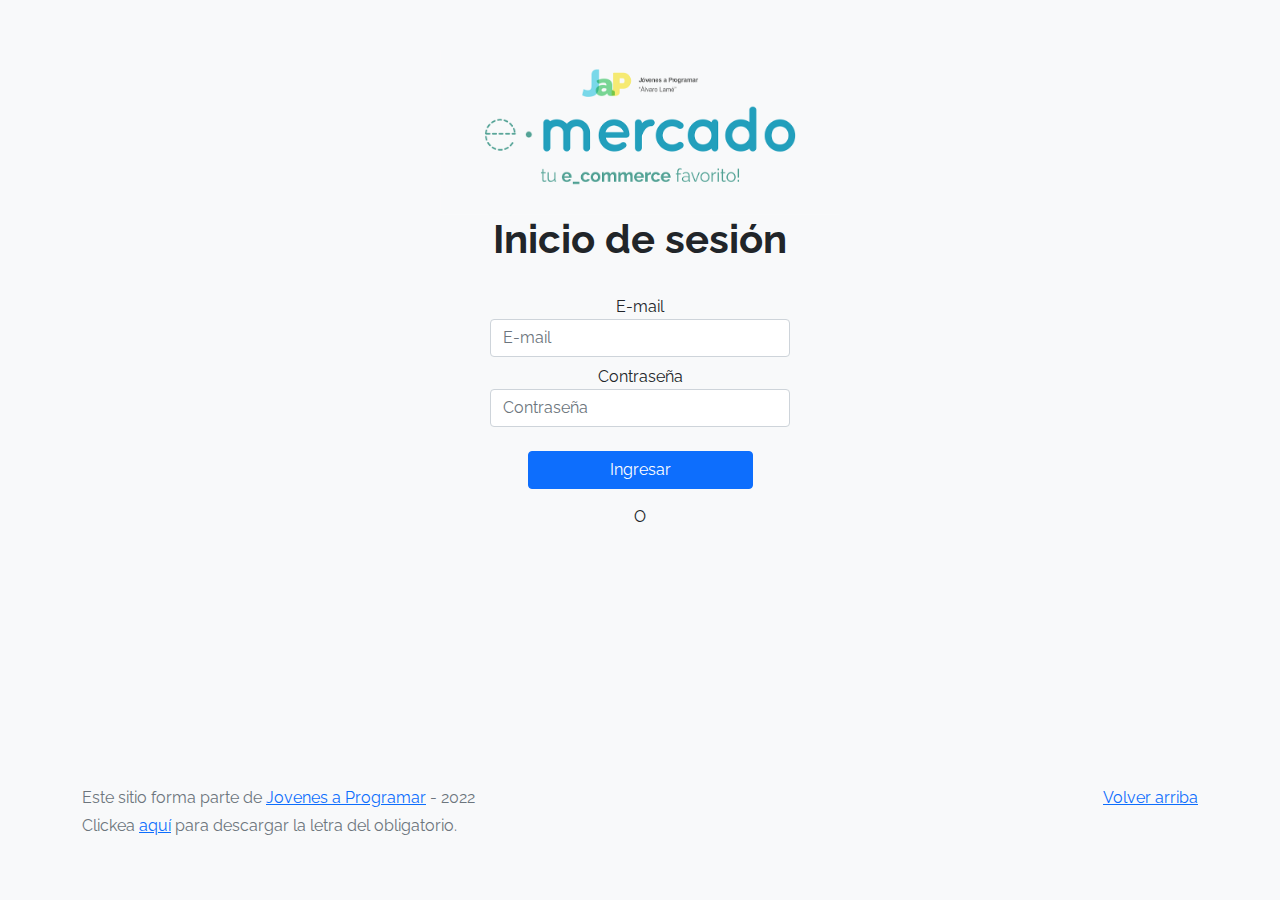
<file: sell.html>
<!DOCTYPE html>
<html lang="es">

<head>
  <meta http-equiv="Content-Type" content="text/html; charset=UTF-8">
  <meta name="viewport" content="width=device-width, initial-scale=1, shrink-to-fit=no">
  <title>eMercado - Todo lo que busques está aquí</title>
  <link href="https://fonts.googleapis.com/css?family=Raleway:300,300i,400,400i,700,700i,900,900i" rel="stylesheet">
  <link href="css/bootstrap.min.css" rel="stylesheet">
  <link href="css/dropzone.css" rel="stylesheet">
  <link href="css/styles.css" rel="stylesheet">
</head>

<body>
  <nav class="navbar navbar-expand-lg navbar-dark bg-dark p-1">
    <div class="container">
      <button class="navbar-toggler" type="button" data-bs-toggle="collapse" data-bs-target="#navbarNav"
        aria-controls="navbarNav" aria-expanded="false" aria-label="Toggle navigation">
        <span class="navbar-toggler-icon"></span>
      </button>
      <div class="collapse navbar-collapse" id="navbarNav">
        <ul class="navbar-nav w-100 justify-content-between">
          <li class="nav-item">
            <a class="nav-link" href="index.html">Inicio</a>
          </li>
          <li class="nav-item">
            <a class="nav-link" href="categories.html">Categorías</a>
          </li>
          <li class="nav-item">
            <a class="nav-link active" href="sell.html">Vender</a>
          </li>
          <li class="nav-item">
            <div class="dropdown">
              <button class="btn btn-dark dropdown-toggle" type="button" id="user" data-bs-toggle="dropdown" aria-expanded="false"></button>
              <ul class="dropdown-menu dropdown-menu-dark dropdown-menu-end" aria-labelledby="user">
                <li><a class="dropdown-item" id="carrito" href="cart.html">Mi Carrito</a></li>
                <li><a class="dropdown-item" id="miPerfil" href="my-profile.html">Mi Perfil</a></li>
                <hr class="dropdown-divider">
                <li><a class="dropdown-item" id="cerrarSesion" href="#">Cerrar Sesión</a></li>
              </ul>
            </div>
          </li>
        </ul>
      </div>
    </div>
  </nav>
  <div class="container">
    <div class="text-center p-4">
      <h2>Vender</h2>
      <p class="lead">Ingresa los datos del artículo a vender.</p>
    </div>
    <div class="row justify-content-md-center">
      <div class="col-md-8 order-md-1">
        <h4 class="mb-3">Información del producto</h4>
        <form class="needs-validation" id="sell-info">
          <div class="row">
            <div class="col-md-6 mb-3">
              <label for="productName">Nombre</label>
              <input type="text" class="form-control" id="productName" value="" name="productName">
              <div class="invalid-feedback">
                Ingresa un nombre
              </div>
            </div>
          </div>
          <div class="row">
            <div class="col-md-8 order-md-1">
              <label>Imágenes</label>
              <div class="needsclick dz-clickable" id="file-upload">
                <div class="dz-message needsclick">
                  Arrastra tus fotos aquí<br>
                </div>
              </div>
            </div>
          </div>
          <div class="row">
            <div class="col-md-12 mb-3">
              <label for="productDescription">Descripción</label>
              <textarea name="productDescription" class="form-control" id="productDescription"></textarea>
            </div>
          </div>
          <div class="row">
            <div class="col-md-3 mb-3">
              <label for="productCostInput">Costo</label>
              <input type="number" name="productCostInput" class="form-control" id="productCostInput" placeholder="" required="" value="0"
                min="0">
              <div class="invalid-feedback">
                El costo debe ser mayor que 0.
              </div>
            </div>
            <div class="col-md-4 mb-3">
              <label for="productCurrency">Moneda</label>
              <select name="productCurrency" class="form-select custom-select d-block w-100" id="productCurrency" required>
                <option value="" hidden selected>Seleccionar moneda</option>
                <option>Pesos Uruguayos (UYU)</option>
                <option>Dólares (USD)</option>
              </select>
              <div class="invalid-feedback">
                Ingresa una categoría válida.
              </div>
            </div>
          </div>
          <div class="row">
            <div class="col-md-7 mb-3">
              <label for="productCategory">Categoría</label>
              <select name="productCategory" class="custom-select form-select d-block w-100" id="productCategory">
                <option value="">Elija la categoría...</option>
                <option>Autos</option>
                <option>Juguetes</option>
                <option>Muebles</option>
                <option>Herramientas</option>
                <option>Computadoras</option>
                <option>Vestimenta</option>
              </select>
              <div class="invalid-feedback">
                Por favor ingresa una categoría válida.
              </div>
            </div>
          </div>
          <div class="row">
            <div class="col-md-3 mb-3">
              <label for="productCountInput">Cantidad en stock</label>
              <input type="number" name="productCountInput" class="form-control" id="productCountInput"  required value="1"
                min="0">
              <div class="invalid-feedback">
                La cantidad es requerida.
              </div>
            </div>
          </div>
          <hr class="mb-4">
          <h5 class="mb-3">Tipo de publicación</h5>
          <div class="d-block my-3">
            <div class="custom-control custom-radio">
              <input id="goldradio" name="publicationType" type="radio" class="custom-control-input" checked=""
                required="">
              <label class="custom-control-label" for="goldradio">Gold (13%)</label>
            </div>
            <div class="custom-control custom-radio">
              <input id="premiumradio" name="publicationType" type="radio" class="custom-control-input" required="">
              <label class="custom-control-label" for="premiumradio">Premium (7%)</label>
            </div>
            <div class="custom-control custom-radio">
              <input id="standardradio" name="publicationType" type="radio" class="custom-control-input" required="">
              <label class="custom-control-label" for="standardradio">Estándar (3%)</label>
            </div>
            <div class="row">
              <button type="button" class="m-1 btn btn-link" data-bs-toggle="modal"
                data-bs-target="#contidionsModal">Ver
                condiciones</button>
            </div>
          </div>
          <hr class="mb-4">
          <h4 class="mb-3">Costos</h4>
          <ul class="list-group mb-3">
            <li class="list-group-item d-flex justify-content-between lh-condensed">
              <div>
                <h6 class="my-0">Precio</h6>
                <small class="text-muted">Unitario del producto</small>
              </div>
              <span class="text-muted" id="productCostText">-</span>
            </li>
            <li class="list-group-item d-flex justify-content-between lh-condensed">
              <div>
                <h6 class="my-0">Porcentaje</h6>
                <small class="text-muted">Según el tipo de publicación</small>
              </div>
              <span class="text-muted" id="comissionText">-</span>
            </li>
            <li class="list-group-item d-flex justify-content-between">
              <span>Total ($)</span>
              <strong id="totalCostText">-</strong>
            </li>
          </ul>
          <hr class="mb-4">
          <button class="btn btn-primary btn-lg" type="submit">Vender</button>
        </form>
      </div>
    </div>
  </div>
  <footer class="text-muted">
    <div class="container">
      <p class="float-end">
        <a href="#">Volver arriba</a>
      </p>
      <p>Este sitio forma parte de <a href="https://jovenesaprogramar.edu.uy/" target="_blank">Jovenes a Programar</a> -
        2022</p>
      <p>Clickea <a target="_blank" href="Letra.pdf">aquí</a> para descargar la letra del obligatorio.</p>
    </div>
  </footer>

  <div class="alert alert-primary-dismissible fade" id="alertResult" role="alert">
    <span id="resultSpan"></span>
  </div>

  <div class="modal fade" tabindex="-1" role="dialog" id="contidionsModal">
    <div class="modal-dialog" role="document">
      <div class="modal-content">
        <div class="modal-header">
          <h5 class="modal-title">Condiciones de publicación</h5>
        </div>
        <div class="modal-body">
          <div class="container">
            <div class="row">
              <h5 class="text-warning">Gold (13%)</h5>
              <p class="muted text-justify">Tu producto se verá de forma promocionada en portada, además de las
                condiciones de Premium y Estándar.</p>
            </div>
            <hr>
            <div class="row">
              <h5 class="text-primary">Premium (7%)</h5>
              <p class="muted text-justify">Se mostrará el producto en los primeros lugares de resultados de búsqueda,
                así cómo cuando se ingrese a la categoría que pertenezca.</p>
            </div>
            <hr>
            <div class="row">
              <h5 class="text-secondary">Estándar (3%)</h5>
              <p class="muted text-justify">El producto se listará en la categoría correspondiente, así como en los
                resultados de búsquedas que coincidan con las palabras claves en el nombre.</p>
            </div>
          </div>
        </div>
        <div class="modal-footer">
          <button type="button" class="btn btn-primary" data-bs-dismiss="modal">Cerrar</button>
        </div>
      </div>
    </div>
  </div>
  <div id="spinner-wrapper">
    <div class="lds-ring">
      <div></div>
      <div></div>
      <div></div>
      <div></div>
    </div>
  </div>
  <script src="js/bootstrap.bundle.min.js"></script>
  <script src="js/dropzone.js"></script>
  <script src="js/init.js"></script>
  <script src="js/sell.js"></script>
</body>

</html>
</file>
<file: css/styles.css>
.jumbotron,
.card-body,
.container,
.site-header {
  font-family: 'Raleway', serif !important;
}

.jumbotron .display-4 {
  font-weight: bold;
}

nav a {
  text-decoration: none;
}

.bd-placeholder-img {
  font-size: 1.125rem;
  text-anchor: middle;
  -webkit-user-select: none;
  -moz-user-select: none;
  -ms-user-select: none;
  user-select: none;
}

@media (min-width: 768px) {
  .bd-placeholder-img-lg {
    font-size: 3.5rem;
  }
}

.jumbotron {
  height: 50vh;
  padding: 5em inherit;
  margin-bottom: 0;
  background-color: #53C0FB;
  background: url('../img/cover_back.png');
  background-size: cover;
  background-position: center;
  background-repeat: no-repeat;
  color: black;
  font-weight: bold;
}

@media (min-width: 768px) {
  .jumbotron {
    padding-top: 6rem;
    padding-bottom: 6rem;
  }
}

@media (max-width: 1433px) {
  .jumbotron {
    height: 45vh;
  }
}

@media (max-width: 1289px) {
  .jumbotron {
    height: 42vh;
  }
}

@media (max-width: 1150px) {
  .jumbotron {
    height: 38vh;
  }
}

@media (max-width: 1011px) {
  .jumbotron {
    height: 30vh;
  }
}

@media (max-width: 835px) {
  .jumbotron {
    height: 25vh;
  }
}

@media (max-width: 716px) {
  .jumbotron {
    height: 25vh;
  }
}

@media (max-width: 581px) {
  .jumbotron {
    height: 20vh;
  }
}

.jumbotron p:last-child {
  margin-bottom: 0;
}

.jumbotron-heading {
  font-weight: 300;
}

.jumbotron .container {
  max-width: 40rem;
  background-color: rgba(255, 255, 255, 0.5);
  border-radius: 10px;
  text-shadow: 1px 1px 2px grey;
}

.jumbotron .lead {
  font-size: 38px;
}

footer {
  padding-top: 3rem;
  padding-bottom: 3rem;
}

footer p {
  margin-bottom: .25rem;
}

.site-header a {
  color: white;
  transition: ease-in-out color .15s;
}

.site-header .dropdown-menu a {
  color: black;
}

.dropzone {
  border: 2px dashed #0087F7;
  border-radius: 5px;
  background: white;
}

.img-fit {
  max-height: 100%;
}

.alert {
  position: fixed;
  top: 80px;
  width: 50%;
  left: 50%;
  transform: translate(-50%, 0);
}

.lds-ring {
  display: inline-block;
  position: relative;
  width: 64px;
  height: 64px;
  top: 50%;
  left: 50%;
}

.cursor-active {
  cursor: pointer;
}

.left {
  float: left;
  padding: 4px;
  background-color: rgba(255, 255, 255, 0.5);
}

.lds-ring div {
  box-sizing: border-box;
  display: block;
  position: absolute;
  width: 51px;
  height: 51px;
  margin: 6px;
  border: 6px solid #fff;
  border-radius: 50%;
  animation: lds-ring 1.2s cubic-bezier(0.5, 0, 0.5, 1) infinite;
  border-color: #fff transparent transparent transparent;
}

.lds-ring div:nth-child(1) {
  animation-delay: -0.45s;
}

.lds-ring div:nth-child(2) {
  animation-delay: -0.3s;
}

.lds-ring div:nth-child(3) {
  animation-delay: -0.15s;
}

@keyframes lds-ring {
  0% {
    transform: rotate(0deg);
  }

  100% {
    transform: rotate(360deg);
  }
}

#spinner-wrapper {
  position: fixed;
  background-color: rgba(0, 0, 0, 0.5);
  width: 100%;
  height: 100%;
  top: 0;
  left: 0;
  z-index: 1021;
  display: none;
}

main {
  min-height: calc(100vh - 210px);
}

a.custom-card,
a.custom-card:hover {
  color: inherit;
  text-decoration: inherit;
}

/* Código de Login */

#imagenLogin {
  max-width: 400px;
}

.form-login {
  max-width: 300px;
}

/* Código de index */

.checked {
  color: orange;
}

#encabezado {
  font-family: 'Raleway', serif !important;
  text-align: center;
  margin-top: 2%;
}

#categorias-nombre {
  font-family: 'Raleway', serif !important;
  color: #212529;;
  text-align: center;
  padding-bottom: 3%;
  font-size: 1.25rem;
  font-weight: 300;
}

.centrado {
  text-align: center;
  color: #212529;;
  margin-top: 15px;
}

.encabezado {
  font-family: 'Raleway', serif !important;
  text-align: center;
}

#miPerfil {
  color: rgba(255, 255, 255, 0.55);
}

#miPerfil:hover {
  color: rgba(255, 255, 255, 0.77);
  transition: color .15s ease-in-out,background-color .15s ease-in-out,border-color .15s ease-in-out;  
}

#cerrarSesion {
  color: rgba(255, 255, 255, 0.55);
}

#cerrarSesion:hover {
  color: rgba(255, 255, 255, 0.77);
  transition: color .15s ease-in-out,background-color .15s ease-in-out,border-color .15s ease-in-out;
}

#carrito {
  color: rgba(255, 255, 255, 0.55);
}

#carrito:hover {
  color: rgba(255, 255, 255, 0.77);
  transition: color .15s ease-in-out,background-color .15s ease-in-out,border-color .15s ease-in-out;  
}

#producto-nombre {
  margin-top: 2%;
  margin-bottom: 2%;
}

.elemento-titulo {
  margin-left: 5%;
  font-size: 150%;
  font-weight: bold;
}

.precio {
  margin-top: 2.5%;
}

.data {
  margin-left: 5%;
  font-size: 120%;
  margin-bottom: 3%;
}

#producto-imagenes {
  margin-top: 2%;
  margin-left: 8%;
  display: grid;
  grid-template-columns: 1fr 1fr 1fr 1fr;
  gap: 10px;
}

.img-thumbnail:hover {
  background-color: #f7f7f7;
}

.titulo-comentarios {
  margin-left: 7%;
  font-weight: normal;
}

.comentarios-prod {
  border: 1px solid rgba(0,0,0,.125);
  border-radius: 3px;
  width: 60%;
  margin-left: 18%;
  padding-left: 8px;
}

.comUser {
  margin: auto;
  color: black;
  font-weight: bold;
}

.fecha {
  margin: auto;
  color: grey;
}

.descripcion {
  color: grey;
  margin: auto;
}

.parrafo-comentarios {
  margin-top: 2%;
  font-size: 120%;
}

.linea {
  margin-left: 7.2%;
  margin-right: 7.2%;
}

#textarea {
  margin-left: 11.7%;
}

#cantidad {
  margin-left: 11.7%;
}

#enviar {
  margin-left: 11.7%;
}

#contenedor-relacionados {
  margin-top: 2%;
  margin-left: 8%;
  display: grid;
  grid-template-columns: 1fr 1fr 1fr 1fr;
}

.card:hover {
  background-color: #f7f7f7;
}

#producto-imagenes {
  margin-left: 0;
}

#inputBuscar {
  float: left;
  width: 250px;
  height: 38px;
}

.articulosComprar {
  font-size: xx-large;
}

#inputArticulo {
  width: 60px;
}

#modalOpcion {
  float: left;
  padding-right: 10px;
}

#enviarCompra {
  margin-top: 5%;
}

#feedback {
  display: none;
  color: red;
}

.conMargen {
  margin-left: 11.7%;
}
</file>
<file: css/dropzone.css>
/*
 * The MIT License
 * Copyright (c) 2012 Matias Meno <m@tias.me>
 */
.dropzone, .dropzone * {
  box-sizing: border-box; }

.dropzone {
  position: relative; }
  .dropzone .dz-preview {
    position: relative;
    display: inline-block;
    width: 120px;
    margin: 0.5em; }
    .dropzone .dz-preview .dz-progress {
      display: block;
      height: 15px;
      border: 1px solid #aaa; }
      .dropzone .dz-preview .dz-progress .dz-upload {
        display: block;
        height: 100%;
        width: 0;
        background: green; }
    .dropzone .dz-preview .dz-error-message {
      color: red;
      display: none; }
    .dropzone .dz-preview.dz-error .dz-error-message, .dropzone .dz-preview.dz-error .dz-error-mark {
      display: block; }
    .dropzone .dz-preview.dz-success .dz-success-mark {
      display: block; }
    .dropzone .dz-preview .dz-error-mark, .dropzone .dz-preview .dz-success-mark {
      position: absolute;
      display: none;
      left: 30px;
      top: 30px;
      width: 54px;
      height: 58px;
      left: 50%;
      margin-left: -27px; }

@-webkit-keyframes passing-through {
  0% {
    opacity: 0;
    -webkit-transform: translateY(40px);
    -moz-transform: translateY(40px);
    -ms-transform: translateY(40px);
    -o-transform: translateY(40px);
    transform: translateY(40px); }
  30%, 70% {
    opacity: 1;
    -webkit-transform: translateY(0px);
    -moz-transform: translateY(0px);
    -ms-transform: translateY(0px);
    -o-transform: translateY(0px);
    transform: translateY(0px); }
  100% {
    opacity: 0;
    -webkit-transform: translateY(-40px);
    -moz-transform: translateY(-40px);
    -ms-transform: translateY(-40px);
    -o-transform: translateY(-40px);
    transform: translateY(-40px); } }
@-moz-keyframes passing-through {
  0% {
    opacity: 0;
    -webkit-transform: translateY(40px);
    -moz-transform: translateY(40px);
    -ms-transform: translateY(40px);
    -o-transform: translateY(40px);
    transform: translateY(40px); }
  30%, 70% {
    opacity: 1;
    -webkit-transform: translateY(0px);
    -moz-transform: translateY(0px);
    -ms-transform: translateY(0px);
    -o-transform: translateY(0px);
    transform: translateY(0px); }
  100% {
    opacity: 0;
    -webkit-transform: translateY(-40px);
    -moz-transform: translateY(-40px);
    -ms-transform: translateY(-40px);
    -o-transform: translateY(-40px);
    transform: translateY(-40px); } }
@keyframes passing-through {
  0% {
    opacity: 0;
    -webkit-transform: translateY(40px);
    -moz-transform: translateY(40px);
    -ms-transform: translateY(40px);
    -o-transform: translateY(40px);
    transform: translateY(40px); }
  30%, 70% {
    opacity: 1;
    -webkit-transform: translateY(0px);
    -moz-transform: translateY(0px);
    -ms-transform: translateY(0px);
    -o-transform: translateY(0px);
    transform: translateY(0px); }
  100% {
    opacity: 0;
    -webkit-transform: translateY(-40px);
    -moz-transform: translateY(-40px);
    -ms-transform: translateY(-40px);
    -o-transform: translateY(-40px);
    transform: translateY(-40px); } }
@-webkit-keyframes slide-in {
  0% {
    opacity: 0;
    -webkit-transform: translateY(40px);
    -moz-transform: translateY(40px);
    -ms-transform: translateY(40px);
    -o-transform: translateY(40px);
    transform: translateY(40px); }
  30% {
    opacity: 1;
    -webkit-transform: translateY(0px);
    -moz-transform: translateY(0px);
    -ms-transform: translateY(0px);
    -o-transform: translateY(0px);
    transform: translateY(0px); } }
@-moz-keyframes slide-in {
  0% {
    opacity: 0;
    -webkit-transform: translateY(40px);
    -moz-transform: translateY(40px);
    -ms-transform: translateY(40px);
    -o-transform: translateY(40px);
    transform: translateY(40px); }
  30% {
    opacity: 1;
    -webkit-transform: translateY(0px);
    -moz-transform: translateY(0px);
    -ms-transform: translateY(0px);
    -o-transform: translateY(0px);
    transform: translateY(0px); } }
@keyframes slide-in {
  0% {
    opacity: 0;
    -webkit-transform: translateY(40px);
    -moz-transform: translateY(40px);
    -ms-transform: translateY(40px);
    -o-transform: translateY(40px);
    transform: translateY(40px); }
  30% {
    opacity: 1;
    -webkit-transform: translateY(0px);
    -moz-transform: translateY(0px);
    -ms-transform: translateY(0px);
    -o-transform: translateY(0px);
    transform: translateY(0px); } }
@-webkit-keyframes pulse {
  0% {
    -webkit-transform: scale(1);
    -moz-transform: scale(1);
    -ms-transform: scale(1);
    -o-transform: scale(1);
    transform: scale(1); }
  10% {
    -webkit-transform: scale(1.1);
    -moz-transform: scale(1.1);
    -ms-transform: scale(1.1);
    -o-transform: scale(1.1);
    transform: scale(1.1); }
  20% {
    -webkit-transform: scale(1);
    -moz-transform: scale(1);
    -ms-transform: scale(1);
    -o-transform: scale(1);
    transform: scale(1); } }
@-moz-keyframes pulse {
  0% {
    -webkit-transform: scale(1);
    -moz-transform: scale(1);
    -ms-transform: scale(1);
    -o-transform: scale(1);
    transform: scale(1); }
  10% {
    -webkit-transform: scale(1.1);
    -moz-transform: scale(1.1);
    -ms-transform: scale(1.1);
    -o-transform: scale(1.1);
    transform: scale(1.1); }
  20% {
    -webkit-transform: scale(1);
    -moz-transform: scale(1);
    -ms-transform: scale(1);
    -o-transform: scale(1);
    transform: scale(1); } }
@keyframes pulse {
  0% {
    -webkit-transform: scale(1);
    -moz-transform: scale(1);
    -ms-transform: scale(1);
    -o-transform: scale(1);
    transform: scale(1); }
  10% {
    -webkit-transform: scale(1.1);
    -moz-transform: scale(1.1);
    -ms-transform: scale(1.1);
    -o-transform: scale(1.1);
    transform: scale(1.1); }
  20% {
    -webkit-transform: scale(1);
    -moz-transform: scale(1);
    -ms-transform: scale(1);
    -o-transform: scale(1);
    transform: scale(1); } }
#file-upload, #file-upload * {
  box-sizing: border-box; }

#file-upload {
  min-height: 150px;
  border: 2px dashed silver;
  border-radius: 5px;
  background: white;
margin-bottom: 10px;}
  #file-upload.dz-clickable {
    cursor: pointer; }
    #file-upload.dz-clickable * {
      cursor: default; }
    #file-upload.dz-clickable .dz-message, #file-upload.dz-clickable .dz-message * {
      cursor: pointer; }
  #file-upload.dz-started .dz-message {
    display: none; }
  #file-upload.dz-drag-hover {
    border-style: solid; }
    #file-upload.dz-drag-hover .dz-message {
      opacity: 0.5; }
  #file-upload .dz-message {
    text-align: center;
    margin: 4em 0; }
  #file-upload .dz-preview {
    position: relative;
    display: inline-block;
    vertical-align: top;
    margin: 16px;
    min-height: 100px; }
    #file-upload .dz-preview:hover {
      z-index: 1000; }
      #file-upload .dz-preview:hover .dz-details {
        opacity: 1; }
    #file-upload .dz-preview.dz-file-preview .dz-image {
      border-radius: 20px;
      background: #999;
      background: linear-gradient(to bottom, #eee, #ddd); }
    #file-upload .dz-preview.dz-file-preview .dz-details {
      opacity: 1; }
    #file-upload .dz-preview.dz-image-preview {
      background: white; }
      #file-upload .dz-preview.dz-image-preview .dz-details {
        -webkit-transition: opacity 0.2s linear;
        -moz-transition: opacity 0.2s linear;
        -ms-transition: opacity 0.2s linear;
        -o-transition: opacity 0.2s linear;
        transition: opacity 0.2s linear; }
    #file-upload .dz-preview .dz-remove {
      font-size: 14px;
      text-align: center;
      display: block;
      cursor: pointer;
      border: none; }
      #file-upload .dz-preview .dz-remove:hover {
        text-decoration: underline; }
    #file-upload .dz-preview:hover .dz-details {
      opacity: 1; }
    #file-upload .dz-preview .dz-details {
      z-index: 20;
      position: absolute;
      top: 0;
      left: 0;
      opacity: 0;
      font-size: 13px;
      min-width: 100%;
      max-width: 100%;
      padding: 2em 1em;
      text-align: center;
      color: rgba(0, 0, 0, 0.9);
      line-height: 150%; }
      #file-upload .dz-preview .dz-details .dz-size {
        margin-bottom: 1em;
        font-size: 16px; }
      #file-upload .dz-preview .dz-details .dz-filename {
        white-space: nowrap; }
        #file-upload .dz-preview .dz-details .dz-filename:hover span {
          border: 1px solid rgba(200, 200, 200, 0.8);
          background-color: rgba(255, 255, 255, 0.8); }
        #file-upload .dz-preview .dz-details .dz-filename:not(:hover) {
          overflow: hidden;
          text-overflow: ellipsis; }
          #file-upload .dz-preview .dz-details .dz-filename:not(:hover) span {
            border: 1px solid transparent; }
      #file-upload .dz-preview .dz-details .dz-filename span, #file-upload .dz-preview .dz-details .dz-size span {
        background-color: rgba(255, 255, 255, 0.4);
        padding: 0 0.4em;
        border-radius: 3px; }
    #file-upload .dz-preview:hover .dz-image img {
      -webkit-transform: scale(1.05, 1.05);
      -moz-transform: scale(1.05, 1.05);
      -ms-transform: scale(1.05, 1.05);
      -o-transform: scale(1.05, 1.05);
      transform: scale(1.05, 1.05);
      -webkit-filter: blur(8px);
      filter: blur(8px); }
    #file-upload .dz-preview .dz-image {
      border-radius: 20px;
      overflow: hidden;
      width: 120px;
      height: 120px;
      position: relative;
      display: block;
      z-index: 10; }
      #file-upload .dz-preview .dz-image img {
        display: block; }
    #file-upload .dz-preview.dz-success .dz-success-mark {
      -webkit-animation: passing-through 3s cubic-bezier(0.77, 0, 0.175, 1);
      -moz-animation: passing-through 3s cubic-bezier(0.77, 0, 0.175, 1);
      -ms-animation: passing-through 3s cubic-bezier(0.77, 0, 0.175, 1);
      -o-animation: passing-through 3s cubic-bezier(0.77, 0, 0.175, 1);
      animation: passing-through 3s cubic-bezier(0.77, 0, 0.175, 1); }
    #file-upload .dz-preview.dz-error .dz-error-mark {
      opacity: 1;
      -webkit-animation: slide-in 3s cubic-bezier(0.77, 0, 0.175, 1);
      -moz-animation: slide-in 3s cubic-bezier(0.77, 0, 0.175, 1);
      -ms-animation: slide-in 3s cubic-bezier(0.77, 0, 0.175, 1);
      -o-animation: slide-in 3s cubic-bezier(0.77, 0, 0.175, 1);
      animation: slide-in 3s cubic-bezier(0.77, 0, 0.175, 1); }
    #file-upload .dz-preview .dz-success-mark, #file-upload .dz-preview .dz-error-mark {
      pointer-events: none;
      opacity: 0;
      z-index: 500;
      position: absolute;
      display: block;
      top: 50%;
      left: 50%;
      margin-left: -27px;
      margin-top: -27px; }
      #file-upload .dz-preview .dz-success-mark svg, #file-upload .dz-preview .dz-error-mark svg {
        display: block;
        width: 54px;
        height: 54px; }
    #file-upload .dz-preview.dz-processing .dz-progress {
      opacity: 1;
      -webkit-transition: all 0.2s linear;
      -moz-transition: all 0.2s linear;
      -ms-transition: all 0.2s linear;
      -o-transition: all 0.2s linear;
      transition: all 0.2s linear; }
    #file-upload .dz-preview.dz-complete .dz-progress {
      opacity: 0;
      -webkit-transition: opacity 0.4s ease-in;
      -moz-transition: opacity 0.4s ease-in;
      -ms-transition: opacity 0.4s ease-in;
      -o-transition: opacity 0.4s ease-in;
      transition: opacity 0.4s ease-in; }
    #file-upload .dz-preview:not(.dz-processing) .dz-progress {
      -webkit-animation: pulse 6s ease infinite;
      -moz-animation: pulse 6s ease infinite;
      -ms-animation: pulse 6s ease infinite;
      -o-animation: pulse 6s ease infinite;
      animation: pulse 6s ease infinite; }
    #file-upload .dz-preview .dz-progress {
      opacity: 1;
      z-index: 1000;
      pointer-events: none;
      position: absolute;
      height: 16px;
      left: 50%;
      top: 50%;
      margin-top: -8px;
      width: 80px;
      margin-left: -40px;
      background: rgba(255, 255, 255, 0.9);
      -webkit-transform: scale(1);
      border-radius: 8px;
      overflow: hidden; }
      #file-upload .dz-preview .dz-progress .dz-upload {
        background: #333;
        background: linear-gradient(to bottom, #666, #444);
        position: absolute;
        top: 0;
        left: 0;
        bottom: 0;
        width: 0;
        -webkit-transition: width 300ms ease-in-out;
        -moz-transition: width 300ms ease-in-out;
        -ms-transition: width 300ms ease-in-out;
        -o-transition: width 300ms ease-in-out;
        transition: width 300ms ease-in-out; }
    #file-upload .dz-preview.dz-error .dz-error-message {
      display: block; }
    #file-upload .dz-preview.dz-error:hover .dz-error-message {
      opacity: 1;
      pointer-events: auto; }
    #file-upload .dz-preview .dz-error-message {
      pointer-events: none;
      z-index: 1000;
      position: absolute;
      display: block;
      display: none;
      opacity: 0;
      -webkit-transition: opacity 0.3s ease;
      -moz-transition: opacity 0.3s ease;
      -ms-transition: opacity 0.3s ease;
      -o-transition: opacity 0.3s ease;
      transition: opacity 0.3s ease;
      border-radius: 8px;
      font-size: 13px;
      top: 130px;
      left: -10px;
      width: 140px;
      background: #be2626;
      background: linear-gradient(to bottom, #be2626, #a92222);
      padding: 0.5em 1.2em;
      color: white; }
      #file-upload .dz-preview .dz-error-message:after {
        content: '';
        position: absolute;
        top: -6px;
        left: 64px;
        width: 0;
        height: 0;
        border-left: 6px solid transparent;
        border-right: 6px solid transparent;
        border-bottom: 6px solid #be2626; }

#file-upload .dz-preview.dz-error .dz-error-message, #file-upload .dz-preview.dz-error .dz-error-mark{
  display: none;
}
</file>
